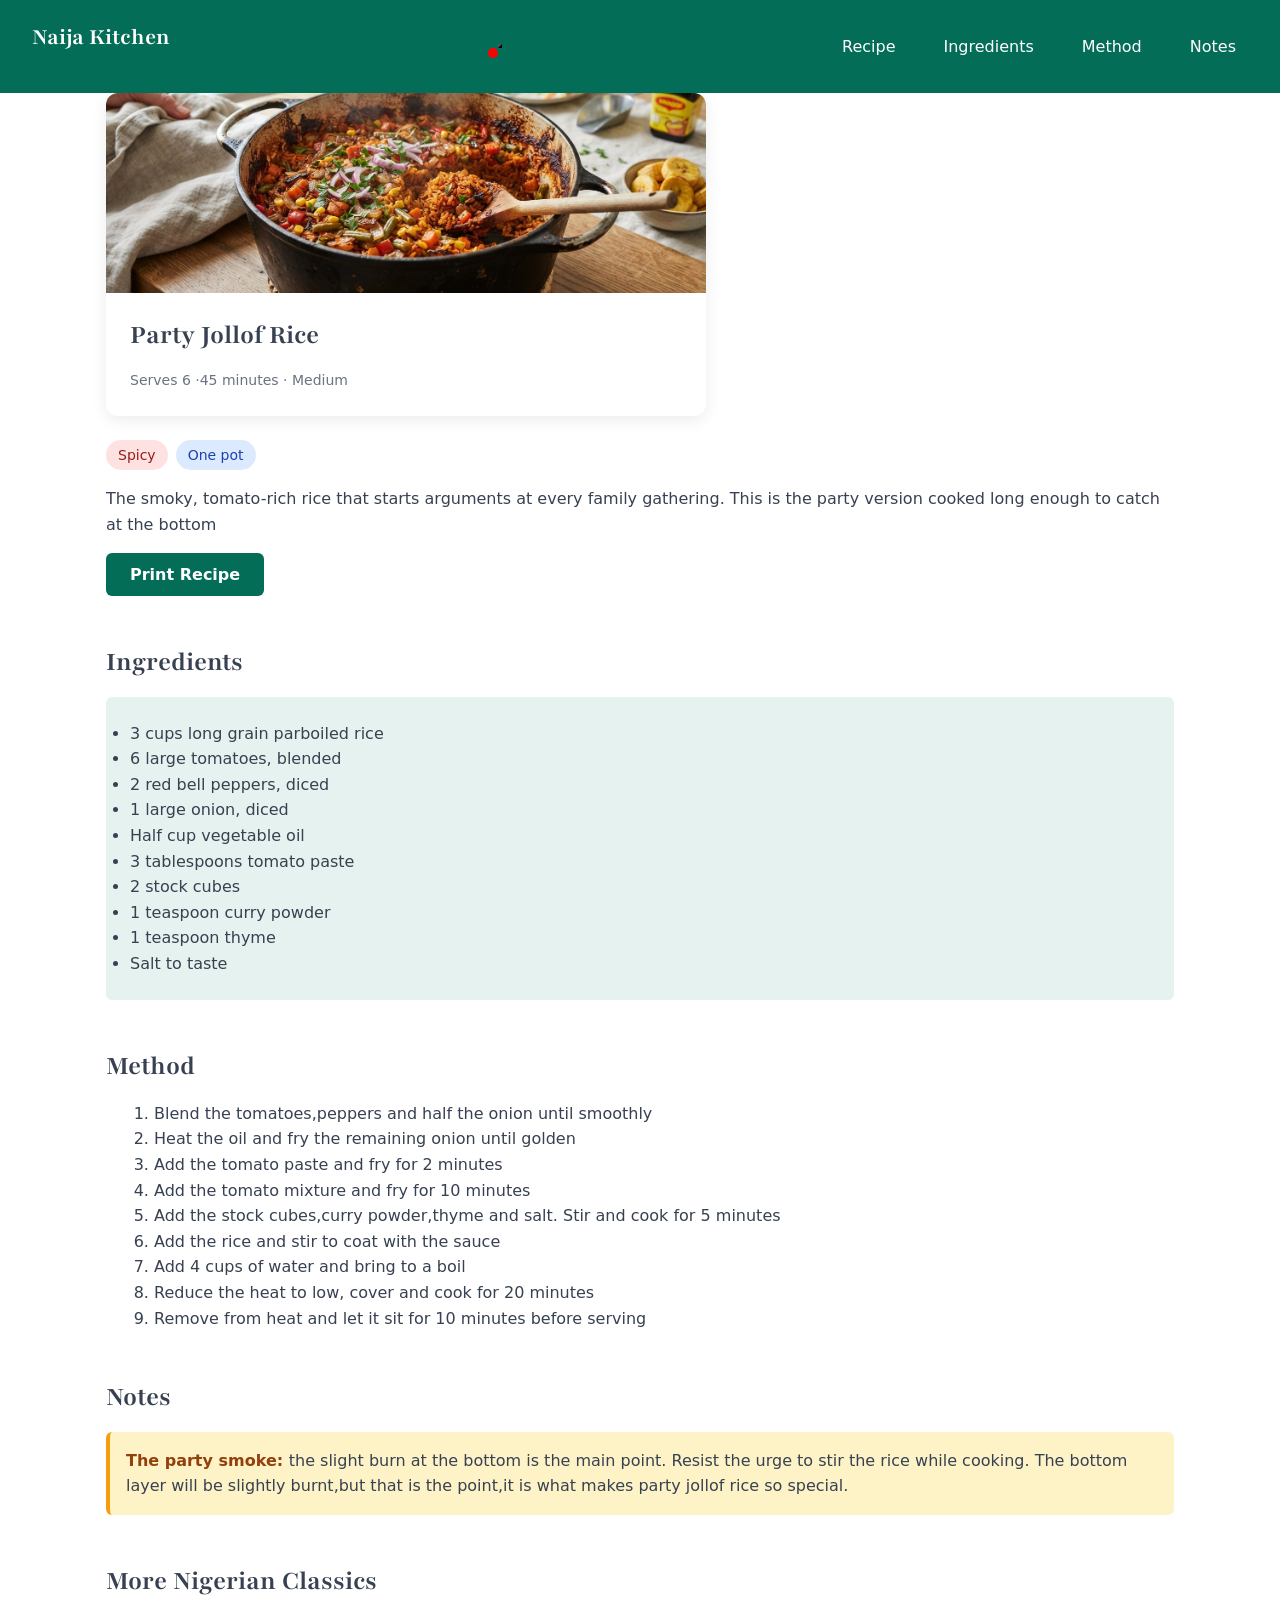
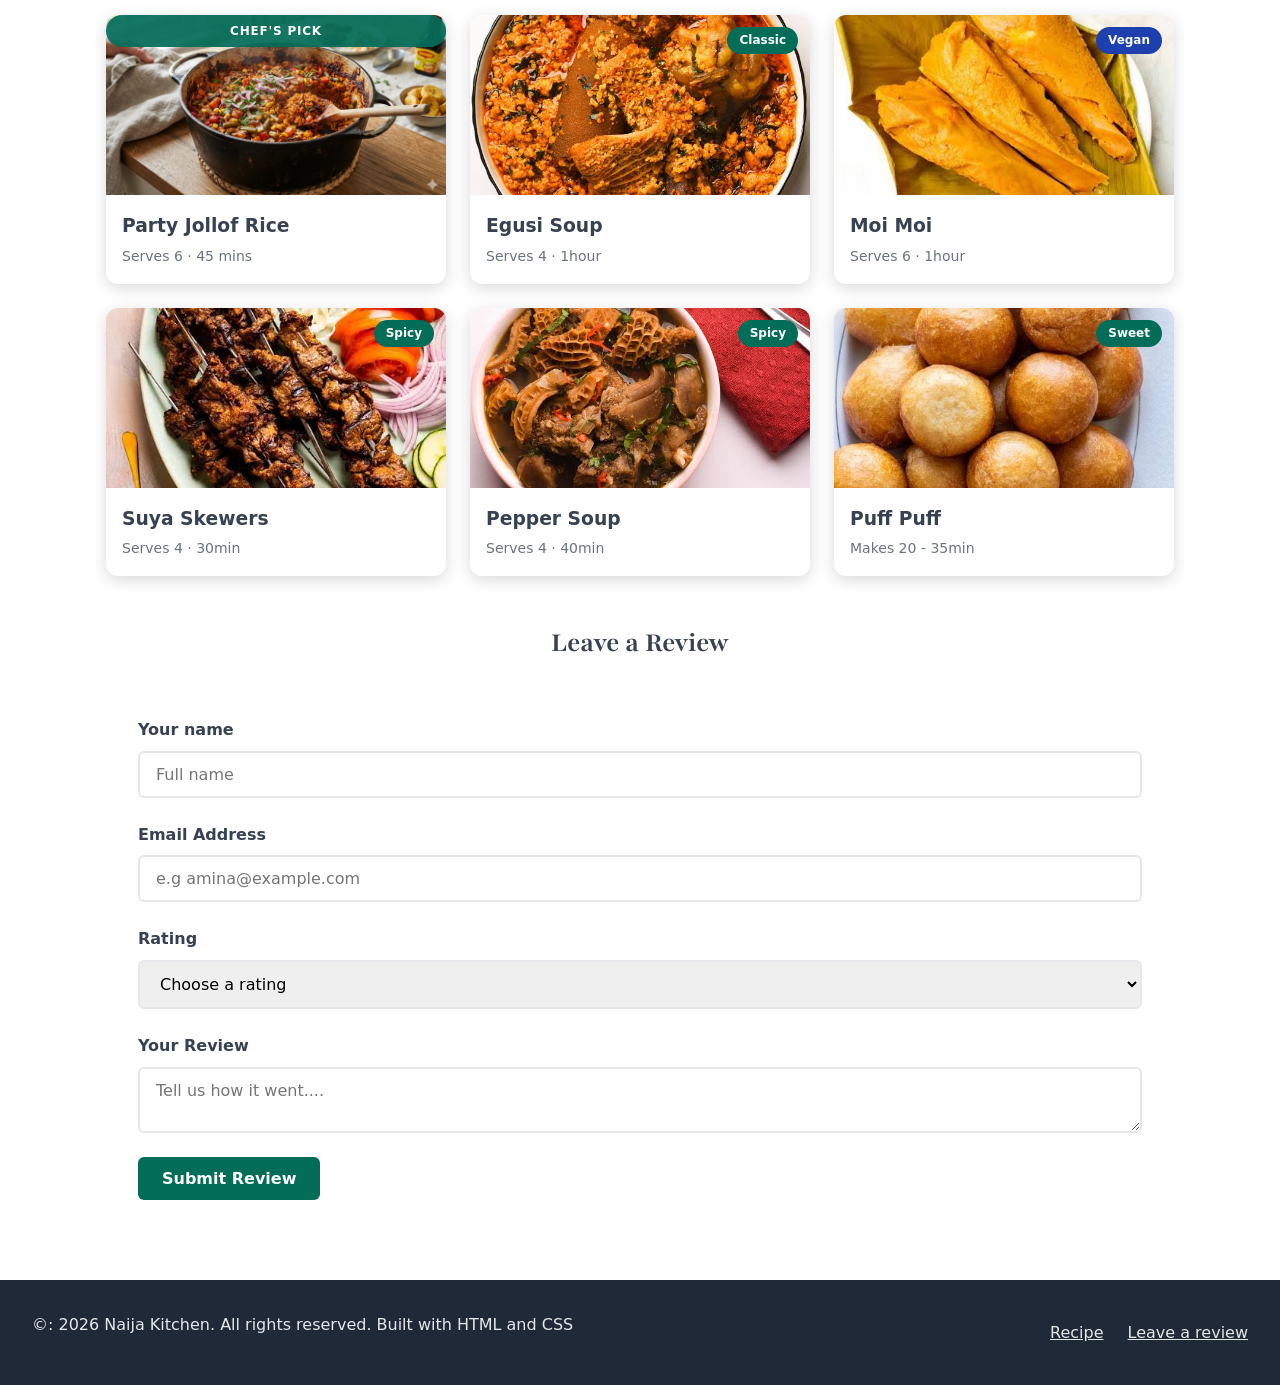
<file: index.html>
<!DOCTYPE html>
<html lang="en">

  <head>
    <meta charset="UTF-8">
    <meta name="viewport" content="width=device-width, initial-scale=1.0">
    <title>Naija Kitchen - Party Jollof Rice</title>
    <link rel="preconnect" href="https://fonts.googleapis.com">
    <link rel="preconnect" href="https://fonts.gstatic.com" crossorigin>
    <link
      href="https://fonts.googleapis.com/css2?family=Dswald:wght@200..700&family=Playfair:ital,opsz,wght@0,400;0,700;1,400&display=swap"
      rel="stylesheet">
    <link rel="stylesheet" href="css/style.css">
  </head>

  <body>
    <header>
      <h1>Naija Kitchen</h1>
      <input type="checkbox" id="nav-toggle" class="nav-toggle">
      <label for="nav-toggle" class="nav-toggle-label" aria-label="Open Menu">
        <span></span>
        <span></span>
        <span></span>
      </label>
      <button class="hamburger" aria-label="Menu">
        <span class="notification-dot"></span>
      </button>
      <nav>
        <ul>
          <li><a href="#recipe">Recipe</a></li>
          <li><a href="#ingredients">Ingredients</a></li>
          <li><a href="#method">Method</a></li>
          <li><a href="#notes">Notes</a></li>
        </ul>
      </nav>
    </header>
    <main class="container">
      <section id="recipe">
        <article class="recipe-card">
          <img class="recipe-card__image" src="images/jollof.jpg"
            alt="A pot of party jollof rice, browned at the edges">
          <div class="recipe-card__body">
            <h2>Party Jollof Rice</h2>
            <p class="recipe-meta">Serves 6 &middot;45 minutes &middot; Medium</p>
          </div>
        </article>

        <div class="tag-row">
          <span class="tag tag--spicy">Spicy</span>
          <span class="tag tag--quick">One pot</span>
        </div>
        <p class="recipe-intro">
          The smoky, tomato-rich rice that starts arguments at every family gathering. This is the party version
          cooked long enough to catch at the bottom
        </p>
        <button class="btn">Print Recipe</button>
      </section>
      <section id="ingredients">
        <h2>Ingredients</h2>
        <ul class="ingredients">
          <li>3 cups long grain parboiled rice</li>
          <li>6 large tomatoes, blended</li>
          <li>2 red bell peppers, diced</li>
          <li>1 large onion, diced</li>
          <li>Half cup vegetable oil</li>
          <li>3 tablespoons tomato paste</li>
          <li>2 stock cubes</li>
          <li>1 teaspoon curry powder</li>
          <li>1 teaspoon thyme</li>
          <li>Salt to taste</li>
        </ul>
      </section>

      <section id="method">
        <h2>Method</h2>
        <ol class="method">
          <ol>
            <li>Blend the tomatoes,peppers and half the onion until smoothly</li>
            <li>Heat the oil and fry the remaining onion until golden</li>
            <li>Add the tomato paste and fry for 2 minutes</li>
            <li>Add the tomato mixture and fry for 10 minutes</li>
            <li>Add the stock cubes,curry powder,thyme and salt. Stir and cook for 5 minutes</li>
            <li>Add the rice and stir to coat with the sauce</li>
            <li>Add 4 cups of water and bring to a boil</li>
            <li>Reduce the heat to low, cover and cook for 20 minutes</li>
            <li>Remove from heat and let it sit for 10 minutes before serving </li>
          </ol>
      </section>
      <section id="notes">
        <h2>Notes</h2>
        <div class="notes">
          <p><strong> The party smoke: </strong> the slight burn at the bottom is the main point. Resist the urge to
            stir the rice while cooking. The bottom layer will be slightly burnt,but that is the point,it is what makes
            party jollof rice so special.</p>
        </div>
      </section>
    </main>
    <section id="gallery" class="container">
      <h2>More Nigerian Classics</h2>
      <div class="recipe-grid">
        <div class="gallery">
          <article class="gallery__item">
            <img class="gallery__image" src="images/jollof.jpg" alt="A pot of jollof rice" width="400" height="260"
              loading="lazy">
            <span class="gallery__badge gallery__ribbon ">Chef's pick</span>
            <div class="gallery__body">
              <h3 class="gallery__title">Party Jollof Rice</h3>
              <p class="gallery__meta">Serves 6 &middot; 45 mins</p>
            </div>
          </article>
          <article class="gallery__item">
            <img class="gallery__image" src="images/egusi-soup.jpg" alt="Egusi Soup" width="400" height="260"
              loading="lazy">
            <span class="gallery__badge">Classic</span>
            <div class="gallery__body">
              <h3 class="gallery__title">Egusi Soup</h3>
              <p class="gallery__meta">Serves 4 &middot; 1hour</p>
            </div>
          </article>
          <article class="gallery__item">
            <img class="gallery__image" src="images/moi-moi.jpg" alt="Moi Moi" width="400" height="260" loading="lazy">
            <span class="gallery__badge gallery__badge--cool">Vegan</span>
            <div class="gallery__body">
              <h3 class="gallery__title">Moi Moi</h3>
              <p class="gallery__meta">Serves 6 &middot; 1hour</p>
            </div>
          </article>
          <article class="gallery__item">
            <img class="gallery__image" src="images/suya-skewers.jpg" alt="Suya Skewers" width="400" height="260"
              loading="lazy">
            <span class="gallery__badge">Spicy</span>

            <div class="gallery__body">
              <h3 class="gallery__title">Suya Skewers</h3>
              <p class="gallery__meta">Serves 4 &middot; 30min</p>
            </div>
          </article>
          <article class="gallery__item">
            <img class="gallery__image" src="images/pepper-soup.jpg" alt="Pepper Soup" width="400" height="260"
              loading="lazy">
            <span class="gallery__badge">Spicy</span>
            <div class="gallery__body">
              <h3 class="gallery__title">Pepper Soup</h3>
              <p class="gallery__meta">Serves 4 &middot; 40min</p>
            </div>
          </article>
          <article class="gallery__item">
            <img class="gallery__image" src="images/puff-puff.jpg" alt="Puff Puff" width="400" height="260"
              loading="lazy">
            <span class="gallery__badge">Sweet</span>
            <div class="gallery__body">
              <h3 class="gallery__title">Puff Puff</h3>
              <p class="gallery__meta">Makes 20 - 35min</p>
            </div>
          </article>
        </div>
    </section>
    <section id="review" class="container">
      <h2>Leave a Review</h2>
      <form class="review-form">
        <div class="form-group">
          <label for="name">Your name</label>
          <input type="text" id="name" name="name" placeholder="Full name" required>
        </div>
        <div class="form-group">
          <label for="email">Email Address</label>
          <input type="email" id="email" name="email" placeholder="e.g amina@example.com" required>
        </div>
        <div class="form-group">
          <label for="rating">Rating</label>
          <select id="rating" name="rating" required>
            <option value="">Choose a rating</option>
            <option value="5">5 -- Party jollof perfection</option>
            <option value="4">4 -- Almost perfect</option>
            <option value="3">3 -- Good, but could be better</option>
            <option value="2">2 -- Needed work</option>
            <option value="1">1 -- I have questions</option>
          </select>
        </div>
        <div class="form-group">
          <label for="comment">Your Review</label>
          <textarea id="comment" name="comment" placeholder="Tell us how it went...." required></textarea>
        </div>
        <button type="submit" class="btn">Submit Review</button>
      </form>
    </section>
    <footer>
      <p>&copy: 2026 Naija Kitchen. All rights reserved. Built with HTML and CSS</p>
      <ul class="footer-links">
        <li><a href="recipe">Recipe</a></li>
        <li><a href="review">Leave a review</a></li>
      </ul>
    </footer>
  </body>

</html>
</file>
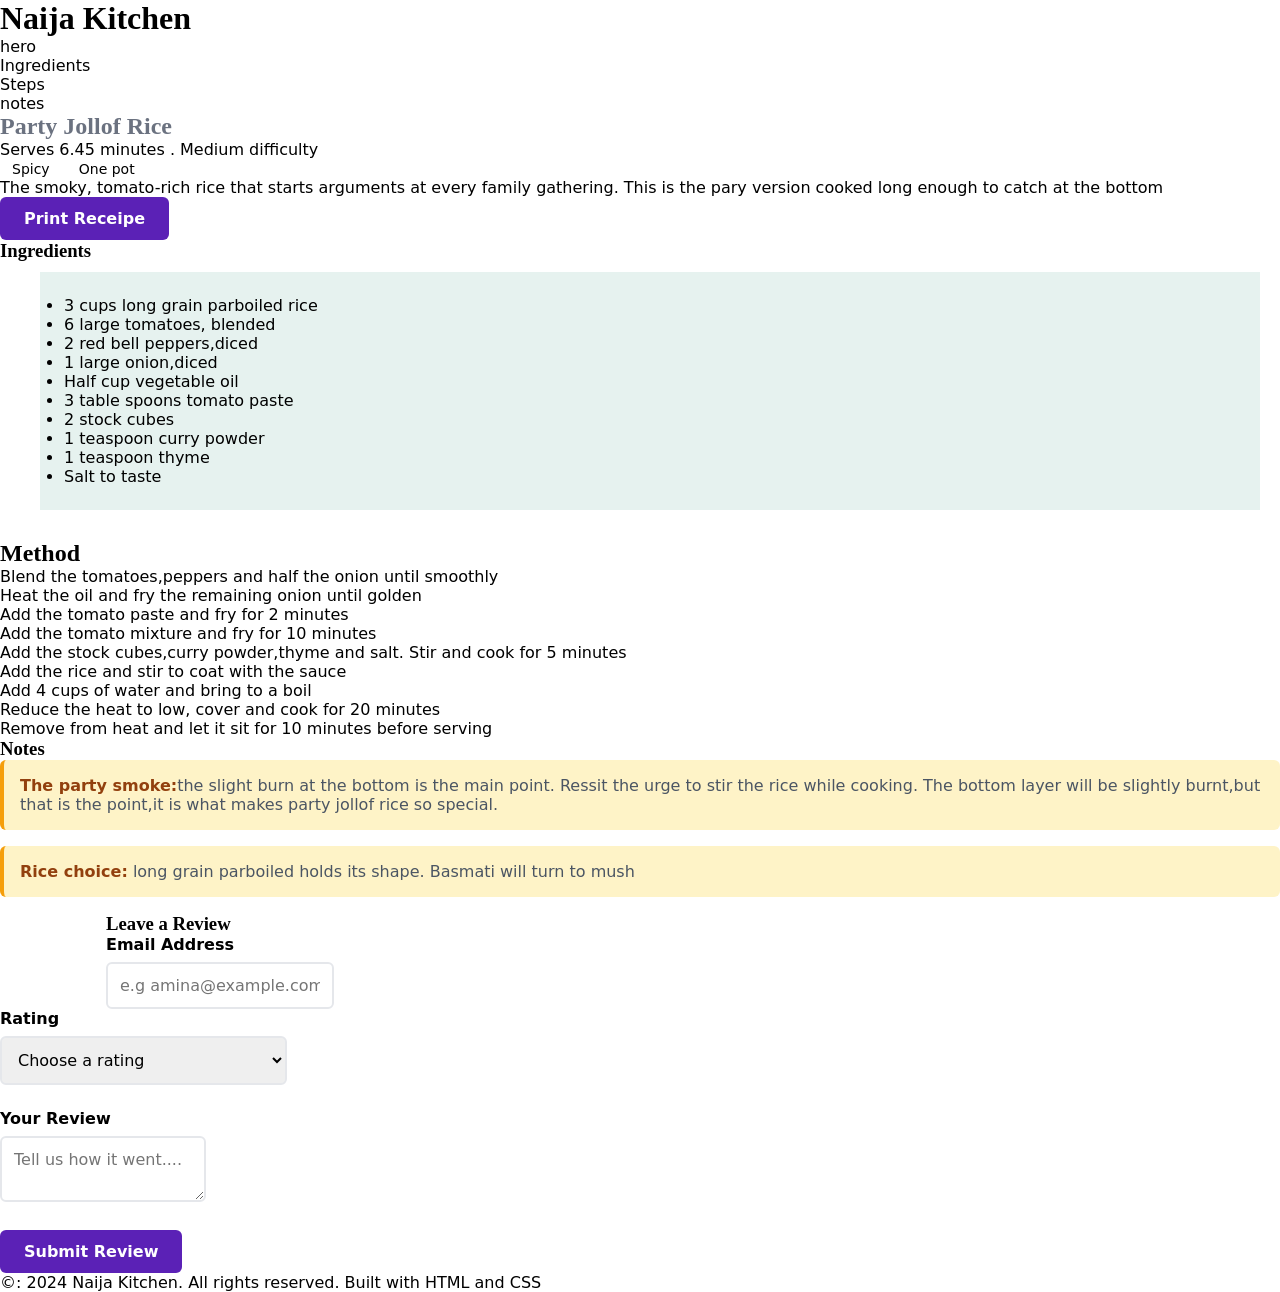
<file: week-02/day-02/index.html>
<!DOCTYPE html>
<html lang="en">

  <head>
    <meta name="viewport" content="width=device=width,  initial=scale">
    <title>Party Jollof Rice - Recipe</title>
    <link rel="stylesheet" href="./css/style.css">
  </head>

  <body>
    <header>
      <h1>Naija Kitchen</h1>
      <nav>
        <ul>
          <li><a heref="#hero">hero</a></li>
          <li><a heref="#Ingredients">Ingredients</a></li>
          <li><a heref="#steps">Steps</a></li>
          <li><a heref="#notes">notes</a></li>
          </li>
        </ul>
      </nav>
    </header>

    <main class="container">
      <section id="hero">
        <h2 class="recipe-title">Party Jollof Rice
      </section>
      </h2>

      <p class="recipe-meta">Serves 6.45 minutes . Medium difficulty</p>
      <p>
      <div class="tags">
        <span class="tag tag--spicy">Spicy</span>
        <span class="tag tag--quick">One pot</span>
      </div>
      </p>
      <p>The smoky, tomato-rich rice that starts arguments at every family gathering. This is the pary version cooked
        long enough to catch at the bottom</p>
      <button class="btn">Print Receipe</button>
      </section>

      <section id="Ingredients">
        <h3>Ingredients</h3>
        <ul class="Ingredients">
          <li>3 cups long grain parboiled rice</li>
          <li>6 large tomatoes, blended</li>
          <li>2 red bell peppers,diced</li>
          <li>1 large onion,diced</li>
          <li>Half cup vegetable oil</li>
          <li>3 table spoons tomato paste</li>
          <li>2 stock cubes</li>
          <li>1 teaspoon curry powder</li>
          <li>1 teaspoon thyme</li>
          <li>Salt to taste</li>
        </ul>
      </section>

      <section id="Steps">
        <ol class="steps">
          <h2>Method</h2>
          <ol>
            <li>Blend the tomatoes,peppers and half the onion until smoothly</li>
            <li>Heat the oil and fry the remaining onion until golden</li>
            <li>Add the tomato paste and fry for 2 minutes</li>
            <li>Add the tomato mixture and fry for 10 minutes</li>
            <li>Add the stock cubes,curry powder,thyme and salt. Stir and cook for 5 minutes</li>
            <li>Add the rice and stir to coat with the sauce</li>
            <li>Add 4 cups of water and bring to a boil</li>
            <li>Reduce the heat to low, cover and cook for 20 minutes</li>
            <li>Remove from heat and let it sit for 10 minutes before serving </li>

    </main>
  </body>
  <section id="notes">
    <h3>Notes</h3>
    <div class="note">
      <p><strong> The party smoke:</strong>the slight burn at the bottom is the main point. Ressit the urge to stir
        the rice while cooking. The bottom layer will be slightly burnt,but that is the point,it is what makes party
        jollof rice so special.</p>
    </div>
    <div class="note">
      <p><strong>Rice choice:</strong> long grain parboiled holds its shape. Basmati will turn to mush</p>
    </div>
  </section>

  </main>
  <div>
    <section id="review" class="Container">
      <h3>Leave a Review</h3>
      <form action=""></form>
      <form class="review-form">
        <label for="email">Email Address</label>
        <input type="email" id="email" name="email" placeholder="e.g amina@example.com" required>
  </div>

  <div class="form-group">
    <label for="rating">Rating</label>
    <select id="rating" name="rating" required>
      <option value="">Choose a rating</option>
      <option value="5">5 -- Party jollof perfection</option>
      <option value="4">4 -- Almost perfect</option>
      <option value="3">3 -- Good, but could be better</option>
      <option value="2">2 -- Needed work</option>
      <option value="1">1 -- I have questions</option>
    </select>
  </div>

  <div class="form-group">
    <label for="comment">Your Review</label>
    <textarea id="comment" name="comment" placeholder="Tell us how it went...." required></textarea>
  </div>

  <button type="submit" class="btn">Submit Review</button>
  </form>
  </section>
  <footer>
    <p>&copy: 2024 Naija Kitchen. All rights reserved. Built with HTML and CSS</p>
  </footer>
  </body>

</html>
</file>
<file: css/style.css>
/* ===== DESIGN TOKENS ======*/
:root {
  --brand: #036d58;
  --brand-dark: #025243;
  --brand-rgb: 3, 109, 88;
}

/* ===== RESET ===== */
* {
  margin: 0;
  padding: 0;
  box-sizing: border-box;
}

/* ===== SPACING SCALE ===== */
/* only use these. No arbitrary numbers.
  0.5rem - 1rem - 1.5rem - 2rem - 3rem - 4rem */


body {
  font-family: 'poppins', system-ui, sans-serif;
  color: #374151;
  line-height: 1.6;
}

h1,
h2 {
  font-family: 'Playfair', Georgia, Serif;
}

h1 {
  font-size: 2rem;
  line-height: 1.2;
  margin-bottom: 1rem;
}

h2 {
  font-size: 1.75rem;
  line-height: 1.3;
  margin-bottom: 1rem;
  margin-top: 2rem;
}

p {
  margin-bottom: 1rem;
}

ul,
ol {
  margin-bottom: 1rem;
  padding-left: 1.5rem;
}

section {
  margin-bottom: 3rem;
}

/* ===== LAYOUT =====*/
.container {
  width: 100%;
  max-width: 1100px;
  margin: 0 auto;
  padding: 0 1rem;
}

/* ====== HEADER ====== */
header {
  background: var(--brand);
  color: white;
  padding: 1.5rem 2rem;
  display: flex;
  justify-content: space-between;
  align-items: center;
  position: sticky;
  top: 0;
  z-index: 10;
}

header h1 {
  font-size: 1.5rem;
}

nav ul {
  list-style: none;
  padding-left: 0;
  margin-bottom: 0;
  display: flex;
  gap: 1.5rem;
  flex-wrap: wrap;
}

nav a {
  color: white;
  text-decoration: none;
  padding: 0.5rem 0.75rem;
  border-radius: 4px;
  display: inline-block;
}

nav a:hover,
nav a:focus {
  background-color: rgb(255, 255, 255, 0.15);
}

.recipe-card {
  max-width: 600px;
  background: white;
  border-radius: 12px;
  box-shadow: 0 4px 16px rgba(0, 0, 0, 0.08);
  overflow: hidden;
  margin-bottom: 1.5rem;
}

.recipe-card__image {
  width: 100%;
  height: 200px;
  object-fit: cover;
  object-position: center;
  display: block;
}

.recipe-card__body {
  padding: 1.5rem;
}

.recipe-card__body h2 {
  margin-top: 0;
}

.recipe-meta {
  color: #6b7280;
  font-size: 0.875rem;
  margin-bottom: 0;
}

/* ===== TAGS ======= */
.tag-row {
  display: flex;
  gap: 0.5rem;
  flex-wrap: wrap;
  margin-bottom: 1rem;
}

.tag {
  display: inline-block;
  padding: 0.25rem 0.75rem;
  border-radius: 99px;
  font-size: 0.875rem;
}

.tag--spicy {
  background: #fee2e2;
  color: #991b1b;
}

.tag--quick {
  background: #dbeafe;
  color: #1e40af;
}

/* ======== BUTTON ======== */
.btn {
  display: inline-block;
  background: var(--brand);
  color: white;
  padding: 0.75rem 1.5rem;
  border: none;
  border-radius: 6px;
  font-size: 1rem;
  font-weight: 600;
  font-family: inherit;
  cursor: pointer;
}

.btn:hover,
.btn:focus {
  background: var(--brand);
}

/* INGREDIENTS */
.ingredients {
  background: #e6f2ef;
  padding: 1.5rem;
  border-radius: 6px;
}

/* NOTES */
.notes {
  background: #fef3c7;
  padding: 1rem;
  border-left: 4px solid #f59e0b;
  border-radius: 6px;
  margin-bottom: 1rem;
}

.notes p {
  margin-bottom: 0;
}

.notes strong {
  color: #92400e;
}

/* FOOTER */
footer {
  padding: 2rem;
  margin-top: 3rem;
  background: #1f2937;
  color: #e5e7eb;

  display: flex;
  justify-content: space-between;
  align-items: center;
  flex-wrap: wrap;
  gap: 1rem;
}

.footer p {
  margin-bottom: 0;
}

.footer-links {
  list-style: none;
  display: flex;
  gap: 1.5rem;
  margin-bottom: 0;
  padding-left: 0;
}

.footer-links a {
  color: #e5e7e5;
}

.footer-links a:hover,
.footer-links a:focus {
  color: white;
}

/* ====== REVIEW FORM ======= */

review section {
  max-width: 600px;
  margin: 4rem auto;
  padding: 2rem;
}

#review h2 {
  font-size: 1.8rem;
  margin-bottom: 1.5rem;
  text-align: center;
}

.review-form {
  background: #fff;
  padding: 2rem;
  border-radius: 12px;
  box-shadow: #7e6251;
}

.form-group {
  margin-bottom: 1.5rem;
  display: flex;
  flex-direction: column;
}

.form-group label {
  display: block;
  font-weight: 600;
  margin-bottom: 0.5rem;
}

input,
select,
textarea {
  width: 100%;
  padding: 0.75rem 1rem;
  border: 2px solid #e5e7eb;
  border-radius: 6px;
  font-size: 1rem;
  font-family: inherit;
}

input:focus,
select:focus,
textarea:focus {
  outline: none;
  border-color: var(--brand);
  box-shadow: 0 0 0 3px rgba (var(--brand-rgb), 0.15);
}

.btn--review {
  width: 100%;
  padding: 0.86rem;
  background: #f3ce53;
  color: #dbeafe;
  border: none;
  border-radius: 8px;
  font-weight: 600;
  cursor: pointer;
}

.btn--review:hover {
  background: var(--brand);
}

input,
select,
textarea {
  font-size: 1rem;
}

input:focus,
select:focus,
textarea:focus {
  outline: none;
  border-color: #5b21b6;
  box-shadow: 0 0 0 3px rgba(120, 3, 131, 0.15);
}

/***** RECIPE GALLERY *******/
.gallery {
  display: grid;
  grid-template-columns: repeat(auto-fit, minmax(280px, 1fr));
  gap: 1.5rem;
  margin-bottom: 3rem;
}

.gallery__item {
  background: white;
  border-radius: 12px;
  box-shadow: 0 4px 16px rgba(0, 0, 0, 0.15);
  overflow: hidden;
  transition: transform 0.2s ease, box-shadow 0.2s ease;
  position: relative;
}

.gallery__image {
  width: 100%;
  height: 180px;
  object-fit: cover;
  display: block;
}

.gallery__body {
  padding: 1rem;
}

.gallery__title {
  margin-bottom: 1.125rem;
  margin-bottom: 0.25rem;
}

.gallery__meta {
  color: #6b7280;
  font-size: 0.875rem;
  margin-bottom: 0;
}

.gallery__item:hover,
.gallery__item:focus-within {
  transform: translateY(-4px);
  box-shadow: 0 8px 24px rgba(0, 0, 0, 0.2);
}

/******* CARD BADGE ********/
.gallery__badge {
  position: absolute;
  top: 12px;
  right: 12px;
  z-index: 1;

  background: var(--brand);
  color: white;
  padding: 0.25rem 0.75rem;
  border-radius: 99px;
  font-size: 0.75rem;
  font-weight: 600;
}

/******* BADGE VARIANT ******/
.gallery__badge--cool {
  background: #1e40af;
}

/***** CARD RIBBON *******/
.gallery__ribbon {
  position: absolute;
  top: 0;
  left: 0;
  right: 0;
  z-index: 1;

  background: rgba(var(--brand-rgb), 0.92);
  color: white;
  text-align: center;
  padding: 0.4rem;
  font-size: 0.75rem;
  font-weight: 600;
  letter-spacing: 0.05rem;
  text-transform: uppercase;
}

/***** HAMBURGER ******/
.hamburger {
  position: relative;
  background: none;
  font-family: 1.8rem;
  cursor: pointer;
  color: white;
}

.notification-dot {
  position: absolute;
  top: 2px;
  right: 2px;
  width: 10px;
  height: 10px;
  background: red;
  border-radius: 20px;

}
/***** MOBILE NAV *****/
.nav-toggle {
  position: absolute;
  opacity: 0;
  width: 1px;
  height: 1px;
}

.nav-toggle-label {
  display: none;
  flex-direction: column;
  gap: 5px;
  cursor: pointer;
  padding: 0.5rem;
}

.nav-toggle-label span {
  display: block;
  width: 26px;
  height: 3px;
  background: white;
  border-radius: 2px;
}



/***** MOBILE *****/
@media (max-width: 640px) {
  header {
    display: flex;
    flex-direction: row;
    flex-wrap: wrap;
    padding: 1rem;
    justify-content: space-between;
    align-items: center;
  }

  header h1 {
    margin-bottom: 0;
    font-size: 1.25rem;
  }

  h2 {
    font-size: 1.5rem;
  }

  .nav-toggle-label {
    display: flex;
  }

  nav {
    display: none;
    flex-basis: 100%;
    width: 100%;
  }

  .nav-toggle:checked~nav {
    display: block;
  }

  nav ul {
    display: flex;
    flex-direction: column;
    gap: 0.5rem;
    padding-left: 0;
    margin-bottom: 0;
  }

  section {
    margin-bottom: 2rem;
  }

  footer {
    flex-direction: column;
    text-align: center;
    padding: 1.5rem;
  }
}
</file>
<file: week-02/day-02/css/style.css>
/* ================================
NAIJA KITCHEN - starter stylessheet

Some rules in here will not work
Finding ou why is your job toda.
================================*/

/* ====== BASE ====== */
/* you will write the body rules here */
* {
  margin: 0;
  padding: 0;
box-sizing: border-box;
}

/* HERO */
#hero h2 {
  color: #6b7280
}

#hero p {
  font-size: 0.9rem;
}

.recipe-title {
  color: #036d58
}

.recipe-intro {
  font-size: 1.2rem;
}


/* TAGS */
.tag {
  padding: 0.25rem 0.75rem;
  border-radius: 99px;
  font-size: 0.875rem;
  height: 60px;
}

.tag-spicy {
  background: #fee2e2;
  color: #991b1b;
}

.tag--onepot {
  background: #dbeafe;
  color: #1e40af;
}

/* BUTTON */
.btn {
  background: #036d58;
  color: white;
  padding: 0.75rem 1.5rem;
  border: none;
  border-radius: 6px;
  cursor: pointer;
}

button {
  background: #9ca3af;
}

/* NOTES */
.note {
  background: #fef3c7;
  padding: 1rem;
  border-left: 4px solid #f59e0b;
  border-radius: 6px;
  margin-bottom: 1rem;
}

.note p {
  color: #4b5563;
}

.note strong {
  color: #92400e !important;
}

.Ingredients {
  background: #e6f2ef;
  padding: 1.5rem;
  margin: 10px 20px 30px 40px
}

.Container {
  width: 100%;
  max-width: 1100px;
  margin: 0 auto;
  padding: 0 1rem;
}


.btn {
  display: inline-block;
}

/* REVIEW FORM */
.form-group {
  margin-bottom: 1.5rem;
}

label {
  display: block;
  margin-bottom: 0.5rem;
  font-weight: 600;
}

input,select, textarea {
  width: 100;
  padding: 0.75rem;
  border: 2px solid #e5e7eb;
  border-radius: 6px;
  font-family:inherit ;
  font-size: 1rem;
}

input:focus,
select:focus,
textarea:focus {
  outline: none;
  border-color: #036d58;
}

.btn {
  display: inline-block;
  background: #5b21b6;
  color: white;
  padding: 0.75rem 1.5rem;
  border: none;
  border-radius: 6px;
  font-size: 1rem;
  font-weight: 600;
  font-family: inherit;
  cursor: pointer;
}

.btn:hover,
.btn:focus {
  background:#5b21b6;
  }

  body {
    font-family: 'poppins', system-ui, sans-serif;
  }

  h1, h2, h3 {
    font-family: 'playfair Display', Georgia, seif;
  }
</file>
